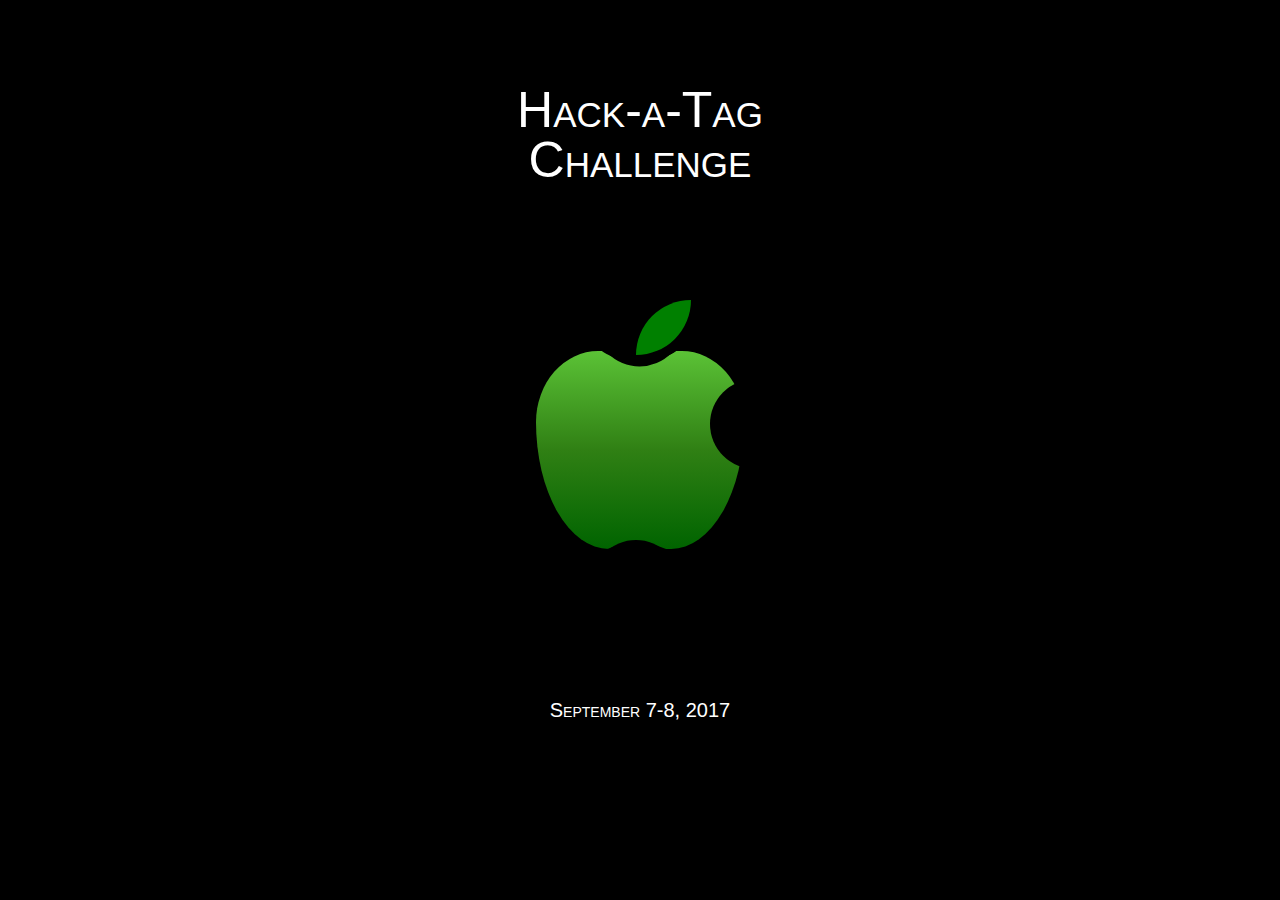
<file: hackathonTag.html>
<html>
<head>
    <meta name="viewport" content="width=device-width, minimum-scale=1.0, maximum-scale=1.0, shrink-to-fit=yes">
</head>
<body>
    <script src="https://a1garcia.github.io/AdTag.js"></script>
</body>
</html>
</file>
